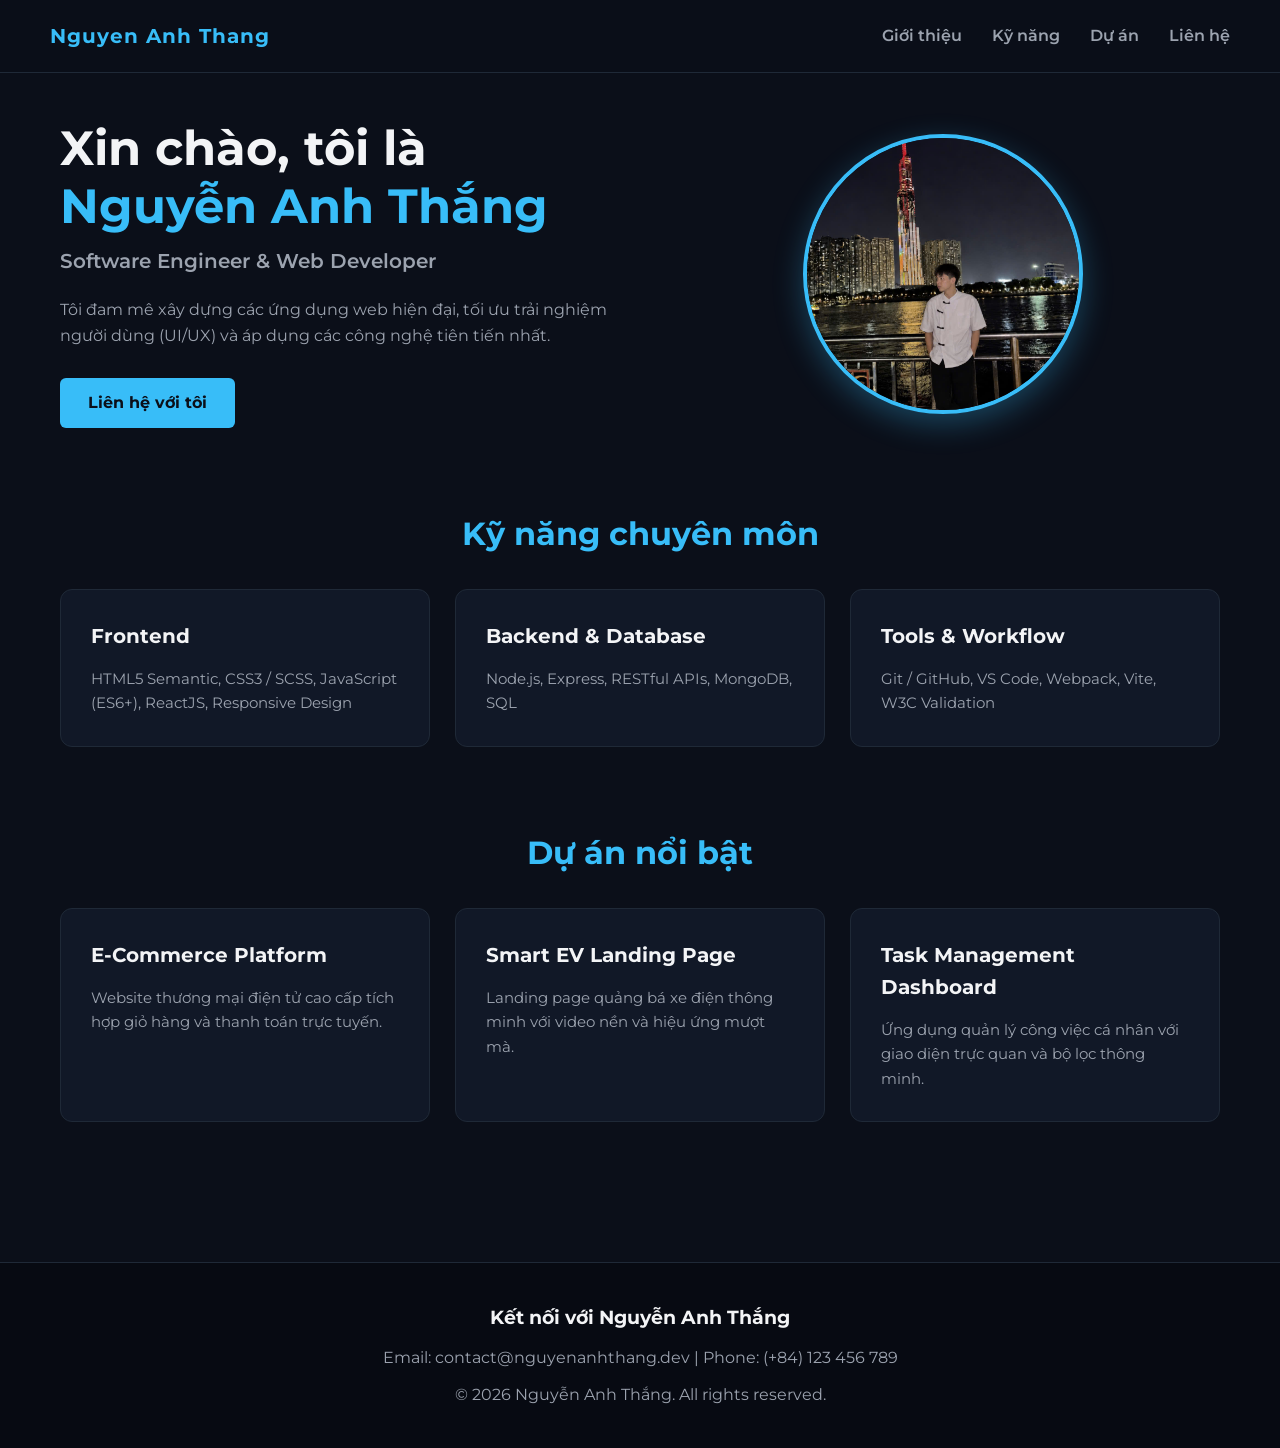
<file: HD3-feature-html-structure/baitap/index.html>
<!DOCTYPE html>
<html lang="vi">
<head>
    <meta charset="UTF-8">
    <meta name="viewport" content="width=device-width, initial-scale=1.0">
    <meta name="description" content="Portfolio cá nhân của Nguyễn Anh Thắng - Software Engineer & Web Developer.">
    <title>Nguyễn Anh Thắng - Portfolio</title>
    <link rel="stylesheet" href="style.css">
    <!-- Google Fonts -->
    <link href="https://fonts.googleapis.com/css2?family=Montserrat:wght@400;600;700&display=swap" rel="stylesheet">
</head>
<body>
    <!-- HEADER & NAVIGATION -->
    <header class="header">
        <div class="logo">Nguyen Anh Thang</div>
        <nav class="nav">
            <a href="#about">Giới thiệu</a>
            <a href="#skills">Kỹ năng</a>
            <a href="#projects">Dự án</a>
            <a href="#contact">Liên hệ</a>
        </nav>
    </header>

    <!-- MAIN CONTENT -->
    <main class="main-container">
        <!-- HERO SECTION -->
        <section class="hero-section" id="about">
            <div class="hero-text">
                <h1>Xin chào, tôi là <span class="highlight">Nguyễn Anh Thắng</span></h1>
                <p class="subtitle">Software Engineer & Web Developer</p>
                <p class="desc">Tôi đam mê xây dựng các ứng dụng web hiện đại, tối ưu trải nghiệm người dùng (UI/UX) và áp dụng các công nghệ tiên tiến nhất.</p>
                <a href="#contact" class="btn-primary">Liên hệ với tôi</a>
            </div>
            <div class="hero-image">
                <!-- Đã cập nhật đúng tên file ảnh trong thư mục của bạn -->
                <img src="4dac0b113504b55aec15.jpg" alt="Nguyễn Anh Thắng Avatar">
            </div>
        </section>

        <!-- SKILLS SECTION (FLEXBOX) -->
        <section class="skills-section" id="skills">
            <h2>Kỹ năng chuyên môn</h2>
            <div class="skills-grid">
                <div class="skill-card">
                    <h3>Frontend</h3>
                    <p>HTML5 Semantic, CSS3 / SCSS, JavaScript (ES6+), ReactJS, Responsive Design</p>
                </div>
                <div class="skill-card">
                    <h3>Backend & Database</h3>
                    <p>Node.js, Express, RESTful APIs, MongoDB, SQL</p>
                </div>
                <div class="skill-card">
                    <h3>Tools & Workflow</h3>
                    <p>Git / GitHub, VS Code, Webpack, Vite, W3C Validation</p>
                </div>
            </div>
        </section>

        <!-- PROJECTS SECTION (GRID) -->
        <section class="projects-section" id="projects">
            <h2>Dự án nổi bật</h2>
            <div class="projects-grid">
                <article class="project-card">
                    <h3>E-Commerce Platform</h3>
                    <p>Website thương mại điện tử cao cấp tích hợp giỏ hàng và thanh toán trực tuyến.</p>
                </article>
                <article class="project-card">
                    <h3>Smart EV Landing Page</h3>
                    <p>Landing page quảng bá xe điện thông minh với video nền và hiệu ứng mượt mà.</p>
                </article>
                <article class="project-card">
                    <h3>Task Management Dashboard</h3>
                    <p>Ứng dụng quản lý công việc cá nhân với giao diện trực quan và bộ lọc thông minh.</p>
                </article>
            </div>
        </section>
    </main>

    <!-- FOOTER -->
    <footer class="footer" id="contact">
        <div class="footer-content">
            <h3>Kết nối với Nguyễn Anh Thắng</h3>
            <p>Email: contact@nguyenanhthang.dev | Phone: (+84) 123 456 789</p>
            <p>&copy; 2026 Nguyễn Anh Thắng. All rights reserved.</p>
        </div>
    </footer>
</body>
</html>
</file>
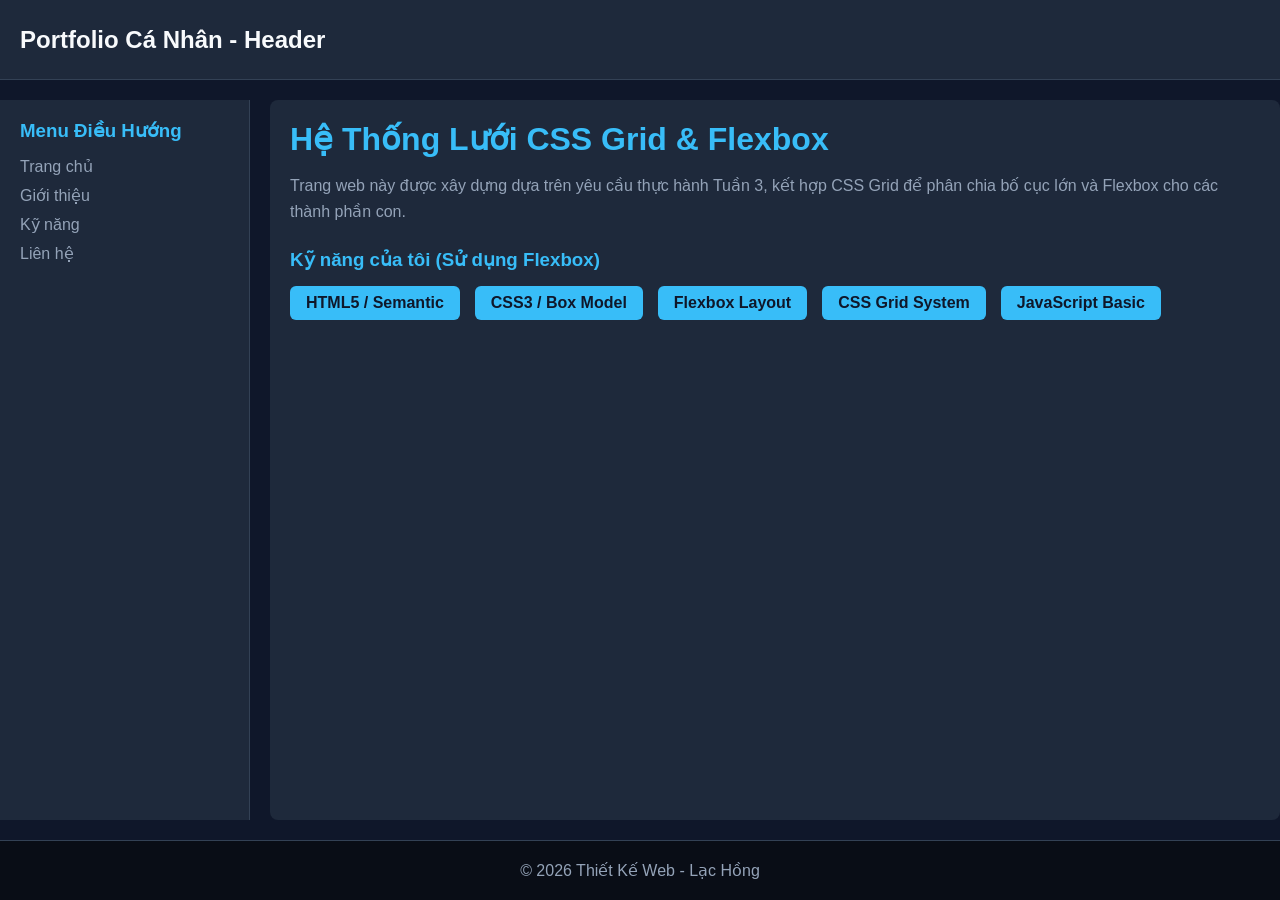
<file: HD3-feature-html-structure/tuan 3/index.html>
<!doctype html>
<html lang="vi">
  <head>
    <meta charset="UTF-8" />
    <meta name="viewport" content="width=device-width, initial-scale=1.0" />
    <title>Bài Tập Tuần 3 - CSS Layout System</title>
    <link rel="stylesheet" href="style.css" />
  </head>
  <body>
    <div class="grid-layout">
      <!-- Header đặt ở trên cùng -->
      <header class="header">
        <h2>Portfolio Cá Nhân - Header</h2>
      </header>

      <!-- Sidebar bên trái (chiếm 25%) -->
      <aside class="sidebar">
        <h3>Menu Điều Hướng</h3>
        <ul>
          <li><a href="#">Trang chủ</a></li>
          <li><a href="#">Giới thiệu</a></li>
          <li><a href="#">Kỹ năng</a></li>
          <li><a href="#">Liên hệ</a></li>
        </ul>
      </aside>

      <!-- Main Content chiếm phần còn lại -->
      <main class="main-content">
        <h1>Hệ Thống Lưới CSS Grid & Flexbox</h1>
        <p>
          Trang web này được xây dựng dựa trên yêu cầu thực hành Tuần 3, kết hợp
          CSS Grid để phân chia bố cục lớn và Flexbox cho các thành phần con.
        </p>

        <div class="skills-section">
          <h3>Kỹ năng của tôi (Sử dụng Flexbox)</h3>
          <div class="skills-container">
            <span class="skill-item">HTML5 / Semantic</span>
            <span class="skill-item">CSS3 / Box Model</span>
            <span class="skill-item">Flexbox Layout</span>
            <span class="skill-item">CSS Grid System</span>
            <span class="skill-item">JavaScript Basic</span>
          </div>
        </div>
      </main>

      <!-- Footer ở dưới cùng -->
      <footer class="footer">
        <p>&copy; 2026 Thiết Kế Web - Lạc Hồng</p>
      </footer>
    </div>
  </body>
</html>
</file>
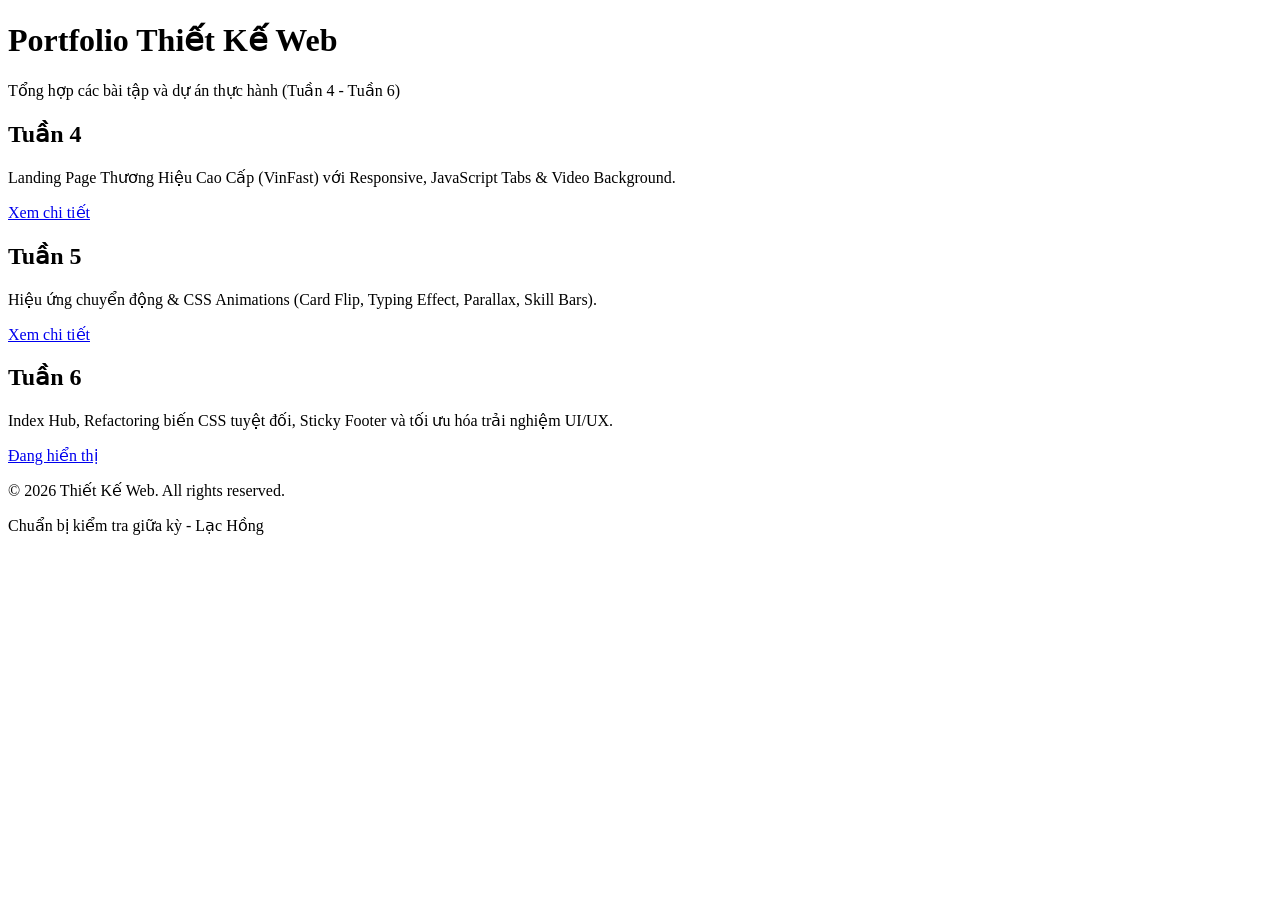
<file: HD3-feature-html-structure/tuan 6/index.html>
<!doctype html>
<html lang="vi">
  <head>
    <meta charset="UTF-8" />
    <meta name="viewport" content="width=device-width, initial-scale=1.0" />
    <title>Portfolio Tổng Hợp - Thiết Kế Web</title>
    <link rel="stylesheet" href="style.css" />
    <!-- Google Fonts -->
    <link
      href="https://fonts.googleapis.com/css2?family=Montserrat:wght@400;600;700&display=swap"
      rel="stylesheet"
    />
  </head>
  <body>
    <header class="header">
      <h1>Portfolio Thiết Kế Web</h1>
      <p>Tổng hợp các bài tập và dự án thực hành (Tuần 4 - Tuần 6)</p>
    </header>

    <main class="container">
      <div class="grid">
        <!-- Card Tuần 4 -->
        <div class="card">
          <div class="card-content">
            <h2>Tuần 4</h2>
            <p>
              Landing Page Thương Hiệu Cao Cấp (VinFast) với Responsive,
              JavaScript Tabs & Video Background.
            </p>
            <a href="tuan 4/index.html" class="btn">Xem chi tiết</a>
          </div>
        </div>

        <!-- Card Tuần 5 -->
        <div class="card">
          <div class="card-content">
            <h2>Tuần 5</h2>
            <p>
              Hiệu ứng chuyển động & CSS Animations (Card Flip, Typing Effect,
              Parallax, Skill Bars).
            </p>
            <a href="tuan 5/index.html" class="btn">Xem chi tiết</a>
          </div>
        </div>

        <!-- Card Tuần 6 -->
        <div class="card">
          <div class="card-content">
            <h2>Tuần 6</h2>
            <p>
              Index Hub, Refactoring biến CSS tuyệt đối, Sticky Footer và tối ưu
              hóa trải nghiệm UI/UX.
            </p>
            <a href="#" class="btn">Đang hiển thị</a>
          </div>
        </div>
      </div>
    </main>

    <!-- Sticky Footer -->
    <footer class="footer">
      <div class="footer-content">
        <p>&copy; 2026 Thiết Kế Web. All rights reserved.</p>
        <p>Chuẩn bị kiểm tra giữa kỳ - Lạc Hồng</p>
      </div>
    </footer>
  </body>
</html>
</file>
<file: HD3-feature-html-structure/baitap/style.css>
:root {
    --bg-color: #0b0f19;
    --card-bg: #111827;
    --primary-color: #38bdf8;
    --primary-hover: #0ea5e9;
    --text-main: #f3f4f6;
    --text-muted: #9ca3af;
    --border-color: #1f2937;
    --spacing-unit: 20px;
    --transition: all 0.3s ease;
}

* {
    margin: 0;
    padding: 0;
    box-sizing: border-box;
}

body {
    font-family: 'Montserrat', sans-serif;
    background-color: var(--bg-color);
    color: var(--text-main);
    line-height: 1.6;
    min-height: 100vh;
    display: flex;
    flex-direction: column;
}

/* HEADER */
.header {
    position: fixed;
    top: 0;
    left: 0;
    width: 100%;
    background-color: rgba(11, 15, 25, 0.9);
    backdrop-filter: blur(10px);
    display: flex;
    justify-content: space-between;
    align-items: center;
    padding: 20px 50px;
    border-bottom: 1px solid var(--border-color);
    z-index: 1000;
}

.logo {
    font-size: 1.25rem;
    font-weight: 700;
    color: var(--primary-color);
    letter-spacing: 1px;
}

.nav {
    display: flex;
    gap: 30px;
}

.nav a {
    color: var(--text-muted);
    text-decoration: none;
    font-weight: 600;
    transition: var(--transition);
}

.nav a:hover {
    color: var(--primary-color);
}

/* MAIN CONTAINER */
.main-container {
    flex: 1;
    max-width: 1200px;
    margin: 120px auto 60px;
    padding: 0 var(--spacing-unit);
    width: 100%;
}

/* HERO SECTION */
.hero-section {
    display: flex;
    align-items: center;
    justify-content: space-between;
    gap: 50px;
    margin-bottom: 80px;
    flex-wrap: wrap;
}

.hero-text {
    flex: 1;
    min-width: 300px;
}

.hero-text h1 {
    font-size: 3rem;
    margin-bottom: 10px;
    line-height: 1.2;
}

.highlight {
    color: var(--primary-color);
}

.subtitle {
    font-size: 1.25rem;
    color: var(--text-muted);
    margin-bottom: 20px;
    font-weight: 600;
}

.desc {
    color: var(--text-muted);
    margin-bottom: 30px;
}

.btn-primary {
    display: inline-block;
    background-color: var(--primary-color);
    color: #0b0f19;
    padding: 12px 28px;
    border-radius: 6px;
    font-weight: 700;
    text-decoration: none;
    transition: var(--transition);
}

.btn-primary:hover {
    background-color: var(--primary-hover);
    transform: translateY(-2px);
}

.hero-image {
    flex: 1;
    display: flex;
    justify-content: center;
    min-width: 280px;
}

.hero-image img {
    width: 280px;
    height: 280px;
    border-radius: 50%;
    object-fit: cover;
    border: 4px solid var(--primary-color);
    box-shadow: 0 10px 30px rgba(56, 189, 248, 0.3);
}

/* SECTIONS */
section {
    margin-bottom: 80px;
}

section h2 {
    font-size: 2rem;
    margin-bottom: 30px;
    color: var(--primary-color);
    text-align: center;
}

/* SKILLS & PROJECTS GRID */
.skills-grid, .projects-grid {
    display: grid;
    grid-template-columns: repeat(auto-fit, minmax(300px, 1fr));
    gap: 25px;
}

.skill-card, .project-card {
    background-color: var(--card-bg);
    border: 1px solid var(--border-color);
    padding: 30px;
    border-radius: 12px;
    transition: var(--transition);
}

.skill-card:hover, .project-card:hover {
    transform: translateY(-5px);
    border-color: var(--primary-color);
    box-shadow: 0 10px 25px rgba(0, 0, 0, 0.5);
}

.skill-card h3, .project-card h3 {
    margin-bottom: 15px;
    font-size: 1.25rem;
}

.skill-card p, .project-card p {
    color: var(--text-muted);
    font-size: 0.95rem;
}

/* FOOTER */
.footer {
    background-color: #070a12;
    border-top: 1px solid var(--border-color);
    padding: 40px var(--spacing-unit);
    text-align: center;
    color: var(--text-muted);
}

.footer-content {
    max-width: 1200px;
    margin: 0 auto;
    display: flex;
    flex-direction: column;
    gap: 12px;
}

.footer-content h3 {
    color: var(--text-main);
}
</file>
<file: HD3-feature-html-structure/tuan 3/style.css>
:root {
  --bg-color: #0f172a;
  --header-bg: #1e293b;
  --sidebar-bg: #1e293b;
  --main-bg: #1e293b;
  --footer-bg: #090d16;
  --primary-color: #38bdf8;
  --text-main: #f8fafc;
  --text-muted: #94a3b8;
  --spacing-unit: 20px;
}

* {
  margin: 0;
  padding: 0;
  box-sizing: border-box;
}

body {
  font-family: "Segoe UI", Tahoma, Geneva, Verdana, sans-serif;
  background-color: var(--bg-color);
  color: var(--text-main);
  min-height: 100vh;
}

/* KỸ THUẬT CSS GRID: Chia bố cục tổng thể (Header, Sidebar, Main, Footer) */
.grid-layout {
  display: grid;
  grid-template-areas:
    "header header"
    "sidebar main"
    "footer footer";
  grid-template-columns: 250px 1fr; /* Sidebar rộng 250px, Main chiếm phần còn lại */
  grid-template-rows: 80px 1fr 60px;
  min-height: 100vh;
  gap: var(--spacing-unit);
}

.header {
  grid-area: header;
  background-color: var(--header-bg);
  display: flex;
  align-items: center;
  padding: 0 var(--spacing-unit);
  border-bottom: 1px solid #334155;
}

.sidebar {
  grid-area: sidebar;
  background-color: var(--sidebar-bg);
  padding: var(--spacing-unit);
  border-right: 1px solid #334155;
}

.sidebar h3 {
  margin-bottom: 15px;
  color: var(--primary-color);
}

.sidebar ul {
  list-style: none;
}

.sidebar ul li {
  margin-bottom: 10px;
}

.sidebar ul li a {
  color: var(--text-muted);
  text-decoration: none;
  transition: color 0.3s;
}

.sidebar ul li a:hover {
  color: var(--primary-color);
}

.main-content {
  grid-area: main;
  background-color: var(--main-bg);
  padding: var(--spacing-unit);
  border-radius: 8px;
}

.main-content h1 {
  color: var(--primary-color);
  margin-bottom: 15px;
}

.main-content p {
  color: var(--text-muted);
  margin-bottom: 25px;
  line-height: 1.6;
}

.footer {
  grid-area: footer;
  background-color: var(--footer-bg);
  display: flex;
  align-items: center;
  justify-content: center;
  border-top: 1px solid #334155;
  color: var(--text-muted);
}

/* KỸ THUẬT FLEXBOX: Khu vực kỹ năng tự động xuống dòng (wrap) và cách đều bằng gap */
.skills-section h3 {
  margin-bottom: 15px;
  color: var(--primary-color);
}

.skills-container {
  display: flex;
  flex-wrap: wrap;
  gap: 15px; /* Khoảng cách đồng nhất giữa các thẻ kỹ năng */
}

.skill-item {
  background-color: var(--primary-color);
  color: #0f172a;
  padding: 8px 16px;
  border-radius: 6px;
  font-weight: 600;
}
</file>
<file: HD3-feature-html-structure/tuan 6/style.css>
<!DOCTYPE html>
<html lang="vi">
<head>
    <meta charset="UTF-8">
    <meta name="viewport" content="width=device-width, initial-scale=1.0">
    <title>Portfolio Tổng Hợp - Thiết Kế Web</title>
    <link rel="stylesheet" href="style.css">
    <!-- Google Fonts -->
    <link href="https://fonts.googleapis.com/css2?family=Montserrat:wght@400;600;700&display=swap" rel="stylesheet">
</head>
<body>
    <header class="header">
        <h1>Portfolio Thiết Kế Web</h1>
        <p>Tổng hợp các bài tập và dự án thực hành (Tuần 4 - Tuần 6)</p>
    </header>

    <main class="container">
        <div class="grid">
            <!-- Card Tuần 4 -->
            <div class="card">
                <div class="card-content">
                    <h2>Tuần 4</h2>
                    <p>Landing Page Thương Hiệu Cao Cấp (VinFast) với Responsive, JavaScript Tabs & Video Background.</p>
                    <a href="tuan 4/index.html" class="btn">Xem chi tiết</a>
                </div>
            </div>

            <!-- Card Tuần 5 -->
            <div class="card">
                <div class="card-content">
                    <h2>Tuần 5</h2>
                    <p>Hiệu ứng chuyển động & CSS Animations (Card Flip, Typing Effect, Parallax, Skill Bars).</p>
                    <a href="tuan 5/index.html" class="btn">Xem chi tiết</a>
                </div>
            </div>

            <!-- Card Tuần 6 -->
            <div class="card">
                <div class="card-content">
                    <h2>Tuần 6</h2>
                    <p>Index Hub, Refactoring biến CSS tuyệt đối, Sticky Footer và tối ưu hóa trải nghiệm UI/UX.</p>
                    <a href="#" class="btn">Đang hiển thị</a>
                </div>
            </div>
        </div>
    </main>

    <!-- Sticky Footer -->
    <footer class="footer">
        <div class="footer-content">
            <p>&copy; 2026 Thiết Kế Web. All rights reserved.</p>
            <p>Chuẩn bị kiểm tra giữa kỳ - Lạc Hồng</p>
        </div>
    </footer>
</body>
</html>
</file>
